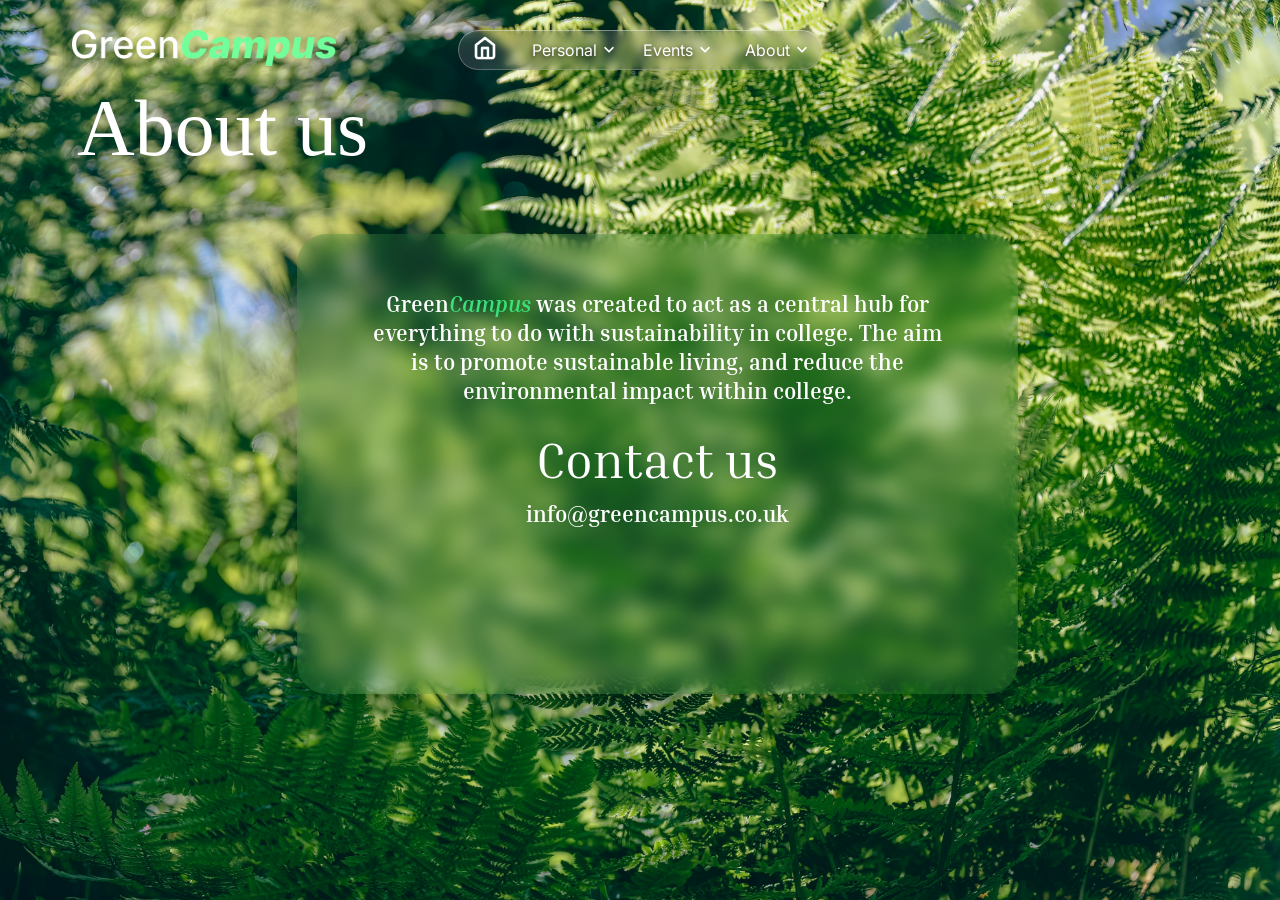
<file: about.html>
<!DOCTYPE html>
<html>
    <head>
        <title>About</title>
        <link rel="stylesheet" href="about.css">
        <link href='https://fonts.googleapis.com/css?family=Inter' rel='stylesheet'>
        
        <link rel="preconnect" href="https://fonts.googleapis.com">
        <link rel="preconnect" href="https://fonts.gstatic.com" crossorigin>
        <link href="https://fonts.googleapis.com/css2?family=Inria+Serif:ital,wght@0,300;0,400;0,700;1,300;1,400;1,700&display=swap" rel="stylesheet">

        <link rel="icon" type="image/x-icon" href="GC.png">
    </head>
    <body>
        <div class="page">
        
        <img id="Logo1" src="GreenCampusLogo.png">

        <div class="NavBar">
           <div class="navbarsection" id="nv1">
            <a href="index.html"><img id="HomeButton" class="active" src="Home.png"></a>
           </div>
           <div class="navbarsection" id="nv2">
            <div><a href="personal.html">Personal</a></div> <img class="dropdown" src="DropDown.png">
           </div>
            <div class="navbarsection" id="nv3">
            <div><a href="events.html">Events</a></div> <img class="dropdown" src="DropDown.png">
           </div>
           <div class="navbarsection" id="nv4">
            <div><a href="about.html">About</a></div> <img class="dropdown" src="DropDown.png">
           </div>
        </div>

        <main class="hero">
        <h1>About us</h1>

        <section class="glass-box">
            <p>
                <strong>Green<span><em>Campus</em></span></strong> was created to act as a
                central hub for everything to do with sustainability in college.
                The aim is to promote sustainable living, and reduce the
                environmental impact within college.
            </p>

        <h2>Contact us</h2>
        <p class="email">info@greencampus.co.uk</p>
        </section>
        </main>
    </div>
    </body>
</html>
</file>
<file: about.css>
* {
  margin: 0;
  padding: 0;
  box-sizing: border-box;
}

body {
  font-family: Georgia, "Times New Roman", serif;
  min-height: 100vh;
  display: flex;
  justify-content: center;
  align-items: flex-start;
  background-image: url("Nature7.jpg");
  background-size: cover;
  background-position: center;
  background-repeat: no-repeat;
  padding: 0;
}

.page {
  width: 1280px;
  max-width: 95vw;
  min-height: 720px;
  position: relative;
  overflow: hidden;
}

.NavBar {
    border-radius: 30px;
    --border-width: 1px;
    background: hsl(from rgb(160, 160, 160) h s l / 0.2);
    backdrop-filter: blur(5px);

    height: 40px;
    width: 30%;
    padding-left: 10px;
    padding-right: 10px;
    display: flex;
    align-items: center;
    position: sticky;
    top: 30px;
    margin: auto;
    margin-top: -40px;
    gap: 20px;
    justify-content: left;
}

.NavBar::before {
    content:'';
    position: absolute;
    inset: 0;
    background: linear-gradient(rgba(255, 255, 255, 0.411), rgba(170, 170, 170, 0.411)) border-box;
    z-index: -1;
    border-radius: inherit;
    border: var(--border-width) solid transparent;
    mask: linear-gradient(black 0 0) border-box, linear-gradient(black 0 0) padding-box;
    mask-composite: subtract;
}

.NavBar div {
    margin-top: 0px;
    font-family: 'Inter';
    color: white;
    text-shadow: -1px 2px 5px rgba(0, 0, 0, 0.7);
}

.dropdown {
    height: 20px;
    margin-left: -38px;
}

.navbarsection {
    display: flex;
    align-items: center;
    gap: 40px;
    justify-content: left;
}

.navbarsection:hover {
    background: hsl(from rgb(196, 255, 187) h s l / 0.15);
    backdrop-filter: blur(5px);
    height: 35px;
    border-radius: 20px;
}

#nv1 {
    width: 60px;
    justify-content: center; 
    align-items: center;
}

#nv2 {
    width: 25%;
    padding-left: 10px;
    justify-content: center; 
    align-items: center;
}


#nv3 {
    width: 25%;
    padding-left: 10px;
    justify-content: center; 
    align-items: center;
}


#nv4 {
    width: 25%;
    padding-left: 10px;
    justify-content: center; 
    align-items: center;
}

#HomeButton {
    height: 24px;
    padding-right: 5px;
}

#Logo1 {
    height: 36px;
    width: auto;
    padding-left: 40px;
    position: sticky;
    top: 30px;
    margin-top: 25px;
}

.inria-serif-bold {
  font-family: "Inria Serif", serif;
  font-weight: 700;
  font-style: normal;
}

a {
    text-decoration: none;
    color: white;
}

.hero {
  padding: 18px 45px 40px;
}

.hero h1 {
    color: white;
    font-size: 5rem;
    font-weight: 500;
    margin-bottom: 28px;
    margin-left: 0;
    left: 0px;
    position: relative;
}

.glass-box {
  width: 64%;
  min-height: 460px;
  margin-top: 60px;
  margin-left: 220px;
  background: rgba(70, 145, 70, 0.24);
  border-radius: 30px;
  padding: 55px 70px 60px;
  backdrop-filter: blur(10px);
  -webkit-backdrop-filter: blur(10px);
  box-shadow: 0 8px 30px rgba(0, 0, 0, 0.18);
  text-align: center;
}

.glass-box p {
  color: white;
  font-size: 1.4rem;
  line-height: 1.3;
  font-weight: 700;
  font-family: 'Inria Serif', serif;
}

.glass-box strong {
  font-family: 'Inria Serif', serif;
  font-weight: 700;
}

.glass-box strong span {
  color: #3be07c;
  font-weight: 700;
  font-style: italic;
}

.glass-box h2 {
  color: white;
  font-size: 3.1rem;
  margin-top: 24px;
  margin-bottom: 10px;
  font-weight: 400;
  font-family: 'Inria Serif', serif;
}

.email {
  font-size: 2.25rem;
  font-weight: 700;
  font-family: 'Inria Serif', serif;
}

@media (max-width: 900px) {
  .hero h1 {
    font-size: 3.5rem;
  }

  .glass-box {
    width: 90%;
    padding: 35px 25px;
  }

  .glass-box h2 {
    font-size: 2.2rem;
  }

  .email {
    font-size: 1.4rem;
    word-break: break-word;
  }

  .navbar {
    flex-direction: column;
    gap: 20px;
  }

  nav {
    flex-wrap: wrap;
    justify-content: center;
  }
  
}
.home-btn {
  width: 38px;
  height: 38px;
  border-radius:50%;
  display: flex; 
  align-items: center;
  gap: 4px;
  padding: 8px 10px;
  border-radius: 16px;

}

.nav-link { 
  display: incline-flex; 
  align-items: center;
  gap: 4px; 
  padding: 8px 10px;
  border-radius:16px; 
}

.nav-link.active { 
  background: rgba(90, 170, 70, 0.28); 
}

.arrow { 
  font-size: 0.8rem; 
}
</file>
